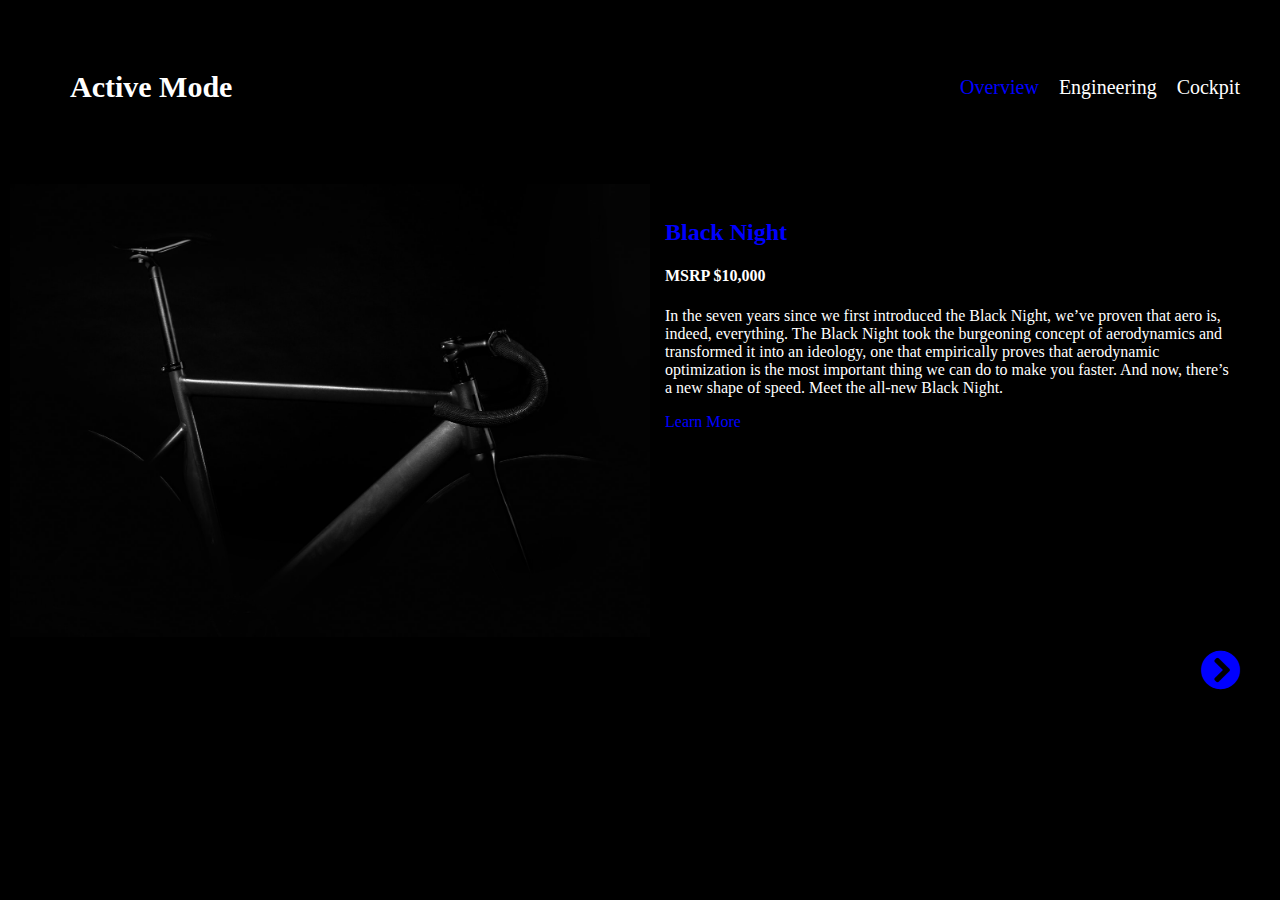
<file: index.html>
<!DOCTYPE html>
<html lang="en">
<head>
    <link rel="stylesheet" href="style.css">  
    <link href="css/all.css" rel="stylesheet">
    <meta name="viewport" content="width=device-width, initial-scale=1">
    <title>Overview</title>
</head>

<body>    
    <nav class="hidden-small"> 
        <div class="navbar">
            <div class="logo">
                <h1>Active Mode</h1>
            </div>
            <div class="links">
                <a class="overview" href="index.html">Overview</a>
                <a href="engineer.html">Engineering</a>
                <a href="cockpit.html">Cockpit</a> 
            </div>   
        </div>
    </nav>
       
 <main class="content1">  
    <div class="textbox">
        <div class="title">
            <h2>Black Night</h2>
        </div>
    
       <div class="price">
            <h4>MSRP $10,000</h4>
        </div>
    
        <div class="text">
            <p>In the seven years since we first introduced the Black Night, we’ve proven that aero is, indeed, everything. The Black Night took the burgeoning concept of aerodynamics and transformed it into an ideology, one that empirically proves that aerodynamic optimization is the most important thing we can do to make you faster. And now, there’s a new shape of speed. Meet the all-new Black Night.</p>
        </div>
        
        <div class="learn-more"> 
            <a class="learn-more" href="engineer.html">Learn More</a>
        </div>
       
    </div>
            <img class="bikeside" src="img/BikeSide.jpeg" alt="">     
    </main>


    <footer>
            <div class="footer-right">
                <a href="engineer.html"><i class="fas fa-chevron-circle-right"></i> </a>
            </div>       
    </footer>
</body>

</html>
</file>
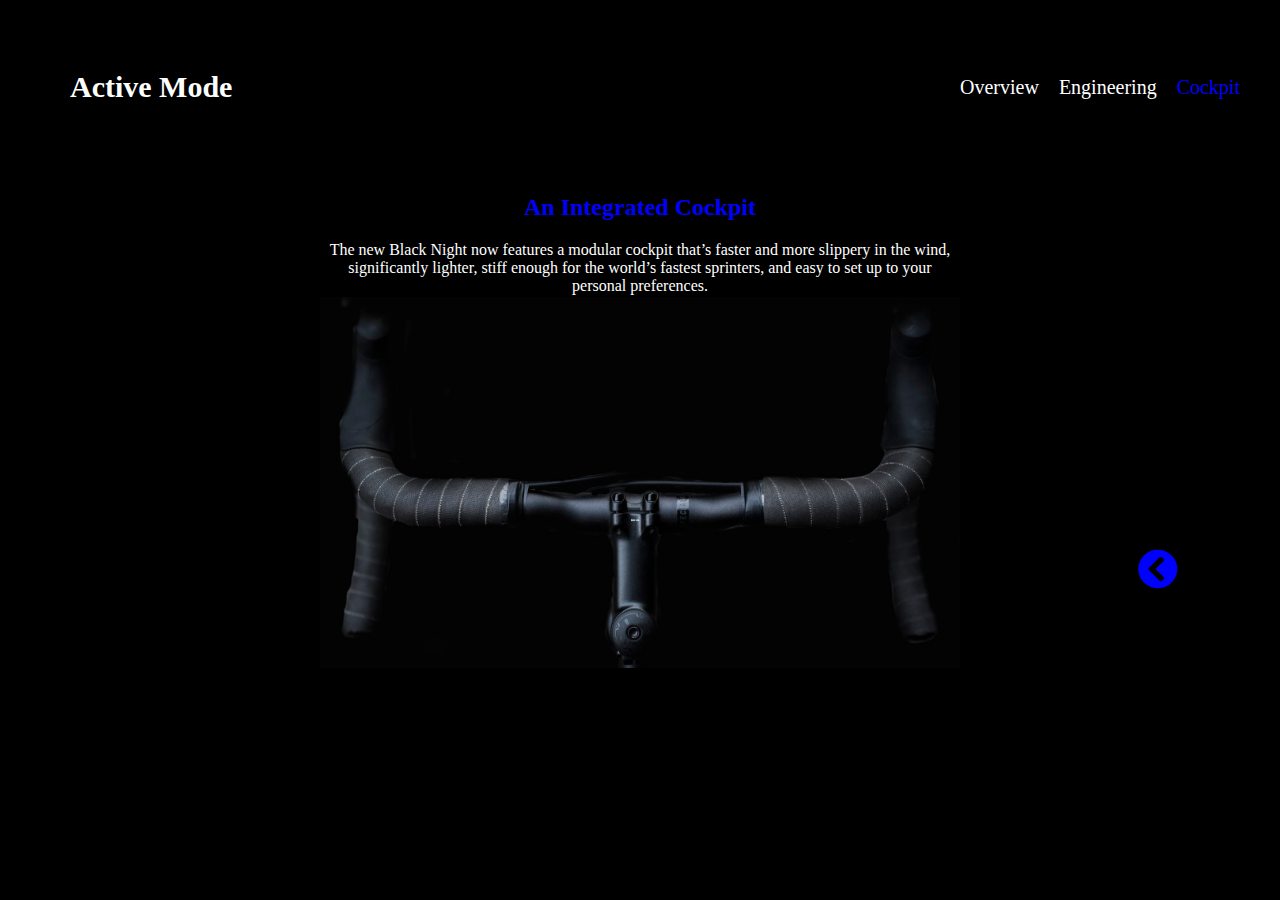
<file: cockpit.html>
<!DOCTYPE html>
<html lang="en">

<head>
    <link rel="stylesheet" href="style.css">  
    <link href="css/all.css" rel="stylesheet">
    <meta name="viewport" content="width=device-width, initial-scale=1">
    <title>Cockpit</title>
</head>

<body>    
    <nav class="hidden-small"> 
        <div class="navbar">
            <div class="logo">
                <h1>Active Mode</h1>
            </div>
            <div class="links">
                    <a href="index.html">Overview</a>
                    <a href="engineer.html">Engineering</a>
                    <a id="cockpit" href="cockpit.html">Cockpit</a> 
            </div>   
        </div>
    </nav>
       
 <main class="content3">   
    <div class="textbox3 ">
        <div class="title3">
            <h2>An Integrated Cockpit</h2>
        </div>
    
        <div class="text small-100">
            <p>The new Black Night now features a modular cockpit that’s faster and more slippery in the wind, significantly lighter, stiff enough for the world’s fastest sprinters, and easy to set up to your personal preferences.  </p>
        </div>
        
       
    </div>
        <img class="cockpit small-100" src="img/Handlebar_Blacked.jpeg" alt="">
       
    </main>

</body>

<footer>
        <div class="footer-left">
                <a href="engineer.html"><i class="fas fa-chevron-circle-left"></i></a>
        </div>  
    </footer>
</html>
</file>
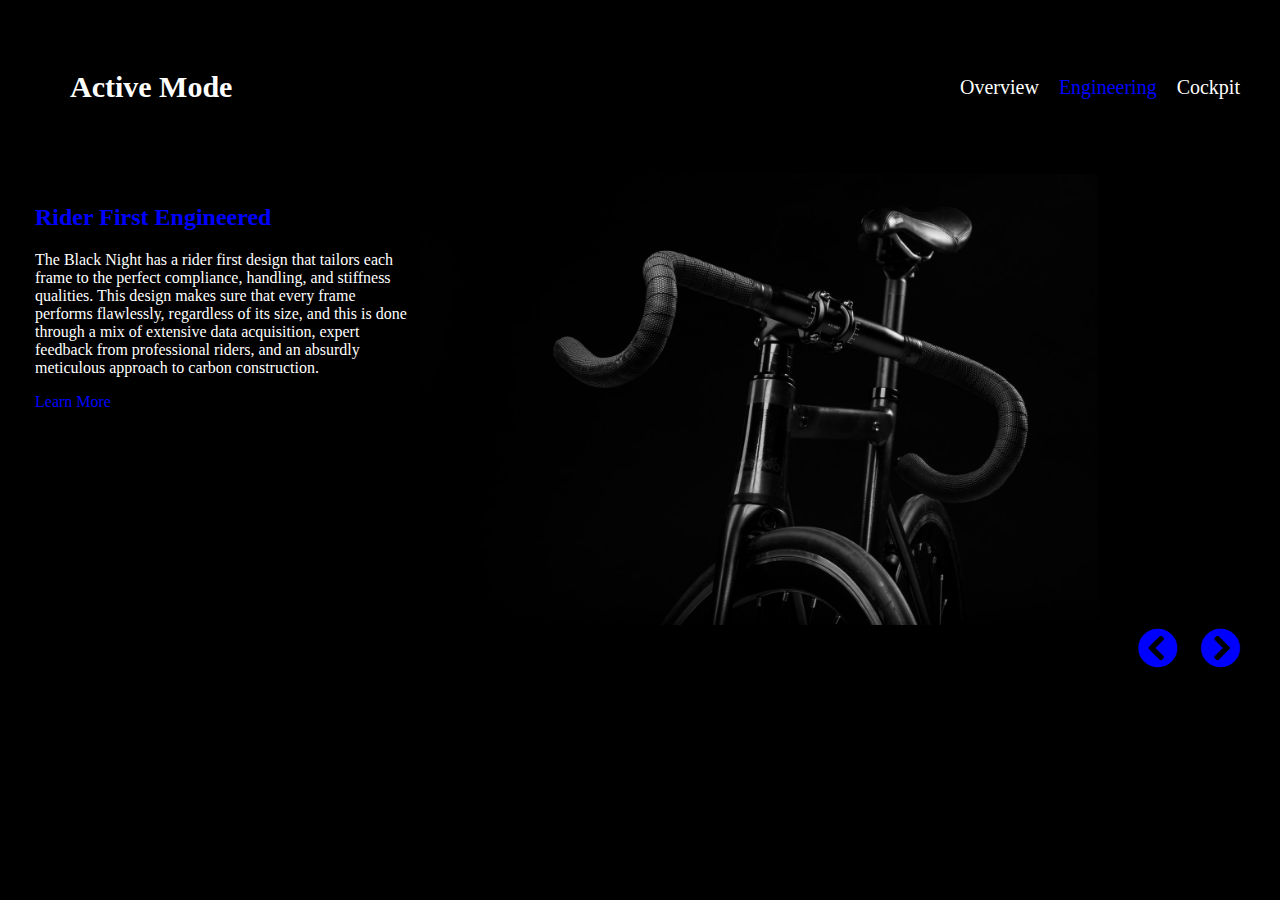
<file: engineer.html>
<!DOCTYPE html>
<html lang="en">

<head>
    <link rel="stylesheet" href="style.css">  
    <link href="css/all.css" rel="stylesheet">
    <meta name="viewport" content="width=device-width, initial-scale=1">
    <title>Engineering</title>
</head>


<body>    
    <nav class="hidden-small"> 
        <div class="navbar">
            <div class="logo">
                <h1>Active Mode</h1>
            </div>
            <div class="links">
                    <a href="index.html">Overview</a>
                    <a class="engineering" href="engineer.html">Engineering</a>
                    <a href="cockpit.html">Cockpit</a> 
            </div>   
        </div>
    </nav>
       
    <main class="content2">   
        <div class="textbox2">
            <div class="title">
                <h2>Rider First Engineered</h2>
            </div>

            <div class="text">
                <p>The Black Night has a rider first design that tailors each frame to the perfect compliance, handling, and stiffness qualities. This design makes sure that every frame performs flawlessly, regardless of its size, and this is done through a mix of extensive data acquisition, expert feedback from professional riders, and an absurdly meticulous approach to carbon construction.</p>
            </div>
        
            <div class="learn-more"> 
                 <a class="learn-more" href="cockpit.html">Learn More</a>
            </div>
        </div>
            <img class="bikefront" src="img/BikeFrontview.jpeg" alt="">
    </main>
</body>

<footer>

        <div class="footer-left">
            <a href="index.html">
                <i class="fas fa-chevron-circle-left"></i></a>
        </div>

        <div class="footer-right">
            <a href="cockpit.html">
                <i class="fas fa-chevron-circle-right"></i> </a>
        </div>     
        
       
    </footer>
</html>
</file>
<file: style.css>
body {
     margin:auto 0;
    background-color:black;
}

a {
    text-decoration: none;
    color:white;
}
.overview {
    color:blue;
}

.engineering{
    color:blue;
}

#cockpit {
    color:blue;
}

a:hover {
    color:blue;
}

a i:hover {
    color:navy;
}

.navbar {
    display:grid;
    min-height: 100px;
    grid-auto-flow: column;
    grid-gap:1px;
    padding-left:20px;
    padding-right: 20px; 
}

li {
    list-style: none;
}

.links {
    display:grid;
    justify-content: end;
    align-content: center;
    grid-auto-flow:column;
    grid-gap: 20px;
    font-size:20px;
    margin-right:20px;
}

.logo {
    font-size:15px;
    display:grid;
    justify-content:start;
    align-content: center;
    color: white;
    padding:50px; 
}

.content1 {
    display:grid;
    grid-template-columns: 50% 50% ;
    grid-template-rows: 50% 50%;
}

.content2 {
    display:grid;
    grid-template-columns: 33% 33% 33%;
    grid-template-rows: 33% 33% 33%;
}

.content3 {
    display:grid;
    grid-template-columns: 25% 25% 25% 25%;
    grid-template-rows: 33% 66%;
}

.textbox {
    grid-column: 2 ;
    grid-row: 1 / span 2;
    margin-right:25px;
    font-family:"Roboto",'Times New Roman', Times, serif;
    font-size: 16px;
    padding:25px;
}

.textbox2{
    grid-column: 1 ;
    grid-row: 1 /span 2;
    margin-left: 25px;
    font-family:"Roboto",'Times New Roman', Times, serif;
    font-size: 16px;
    padding:10px;
}

.textbox3 {
    grid-column: 2 / span 2;
    grid-row: 1/ span 1;
    font-family:"Roboto",'Times New Roman', Times, serif;
    font-size: 16px;
    text-align: center;
     
    margin-bottom: -600px;
}

.title {
    color:blue;
}
.title3{
    
    color:blue;
    text-align:center;
}

.text {
    color:white;
}

.learn-more {
    color:blue;
}

.learn-more:hover {
    color: navy;  
}

.price {
    color:white;
}

.thumbnail{
    display:grid;
    grid-template-columns: 25% 25% 25% 25%;
    grid-template-rows: 25% 25% 25% 25%;  
}

.bikeside {
    order:1;
    grid-column: 1;
    grid-row: 1 / span 2;  
    width:100%;
    padding:10px;
}

.bikefront {
  order:1;
  grid-column: 2 / span 2;
  grid-row: 1;
  width:80%;
}

.cockpit {
    order:1;
    grid-column: 2 / span 2;
    grid-row: 2;  
    width:100%;
}

.right{ 
    display:flex;
    grid-column: 4;
    grid-row: 4;
    width: 3rem;
    height: 3rem;
    color: blue;
    top: -2.5rem;
    right: 5rem;
    border-radius: 100%;
    cursor: pointer;
    align-items: flex-end;
    justify-self: center;
    size:20px;

}

a i {
    color:blue;
}

footer{
    display:grid;
    grid-template-columns: 70% 20% 5% 5%;
    grid-row: 100%;
    min-height: 100px;
    grid-gap:1px;
    padding-left:20px;
    padding-right: 20px; 
}

.footer-left {
    display:grid;
    grid-column: 3;
    grid-row: 1;
    align-content: center;
    grid-auto-flow:column;
    grid-gap: 20px;
    font-size:40px;
    margin-top: -50px;
    
    
}

.footer-right {
    display:grid;
    grid-column: 4;
    grid-row: 1;
    align-content: center;
    grid-auto-flow:column;
    grid-gap: 20px;
    font-size:40px;
    margin-top: -50px;
    margin-right:25px;
   
}

@media screen and (max-width: 576px) {
    .small-100 {
      width: 100%;
    }
    .hidden-small {
      display: none;
    }
  }
</file>
